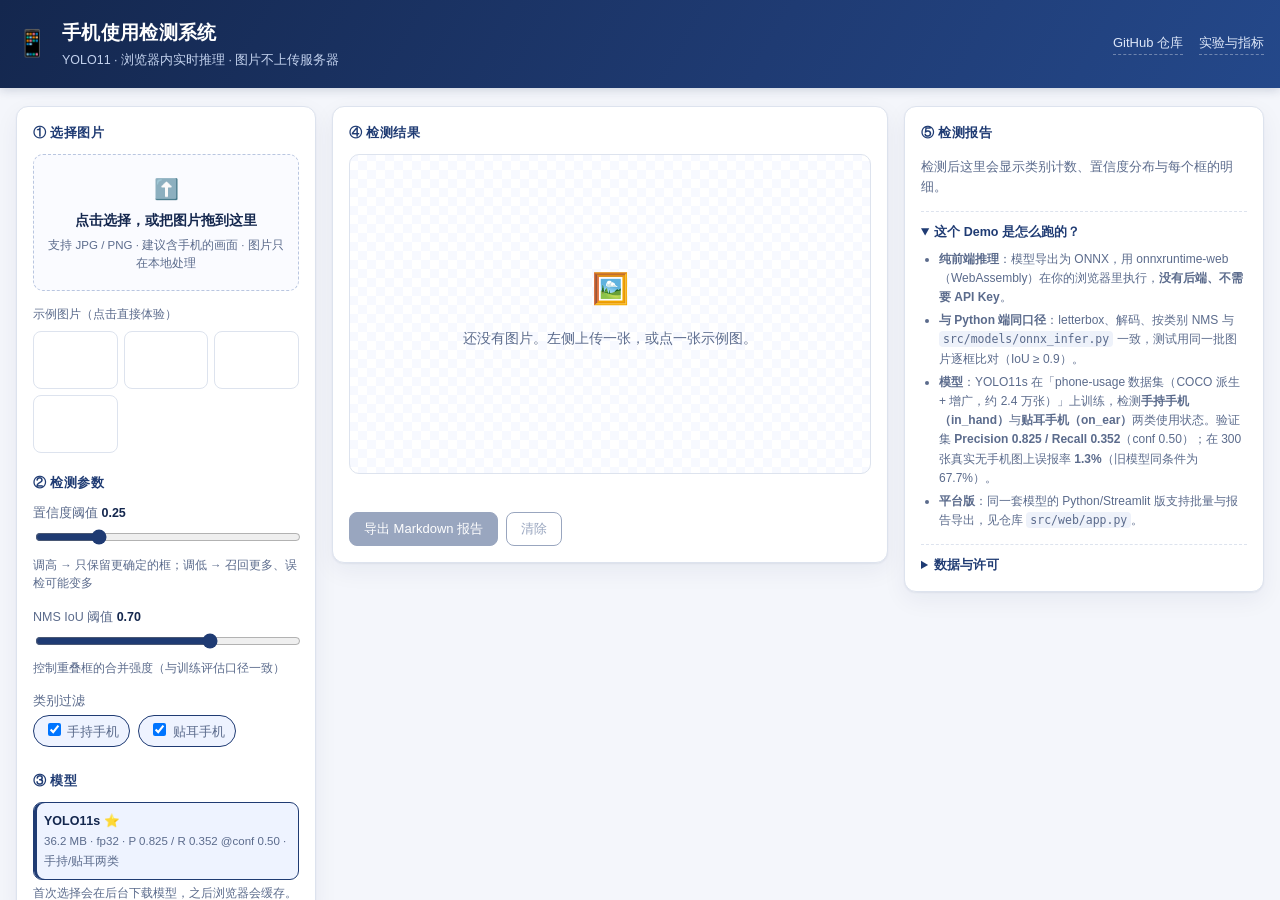
<file: docs/index.html>
<!DOCTYPE html>
<html lang="zh-CN">
<head>
<meta charset="UTF-8">
<meta name="viewport" content="width=device-width, initial-scale=1">
<title>校园手机使用检测系统 · 站点入口</title>
<meta http-equiv="refresh" content="0; url=demo/">
<link rel="canonical" href="demo/">
<style>
  :root { --ink:#14274e; --ink2:#1f3b73; --line:#dde3ee; --bg:#f4f6fb; }
  * { box-sizing: border-box; }
  body { margin:0; min-height:100vh; display:flex; align-items:center; justify-content:center;
         background:var(--bg); color:var(--ink);
         font:15px/1.7 -apple-system,BlinkMacSystemFont,"Segoe UI","PingFang SC","Microsoft YaHei",sans-serif; }
  .card { background:#fff; border:1px solid var(--line); border-radius:14px;
          box-shadow:0 1px 2px rgba(20,39,78,.06),0 10px 30px rgba(20,39,78,.07);
          padding:32px 36px; max-width:560px; }
  h1 { margin:0 0 8px; font-size:20px; }
  p { margin:6px 0; color:#5b6b8c; }
  a.btn { display:inline-block; margin-top:16px; background:var(--ink2); color:#fff;
          text-decoration:none; padding:10px 20px; border-radius:9px; font-weight:600; }
  a.btn:hover { background:var(--ink); }
  code { background:#eef2fa; padding:1px 5px; border-radius:4px; font-size:13px; }
</style>
</head>
<body>
  <main class="card">
    <h1>📱 校园手机使用检测系统</h1>
    <p>基于 YOLO11 的校园场景手机使用行为检测 · 浏览器内实时推理</p>
    <p class="muted">正在跳转到在线 Demo…（没有自动跳转就点下面的按钮）</p>
    <a class="btn" href="demo/">进入在线 Demo →</a>
    <p style="margin-top:18px;font-size:13px">
      仓库：<a href="https://github.com/wmsisme/yolo11-campus-phone-detection">github.com/wmsisme/yolo11-campus-phone-detection</a><br>
      说明：<code>docs/demo/README.md</code>
    </p>
  </main>
</body>
</html>
</file>
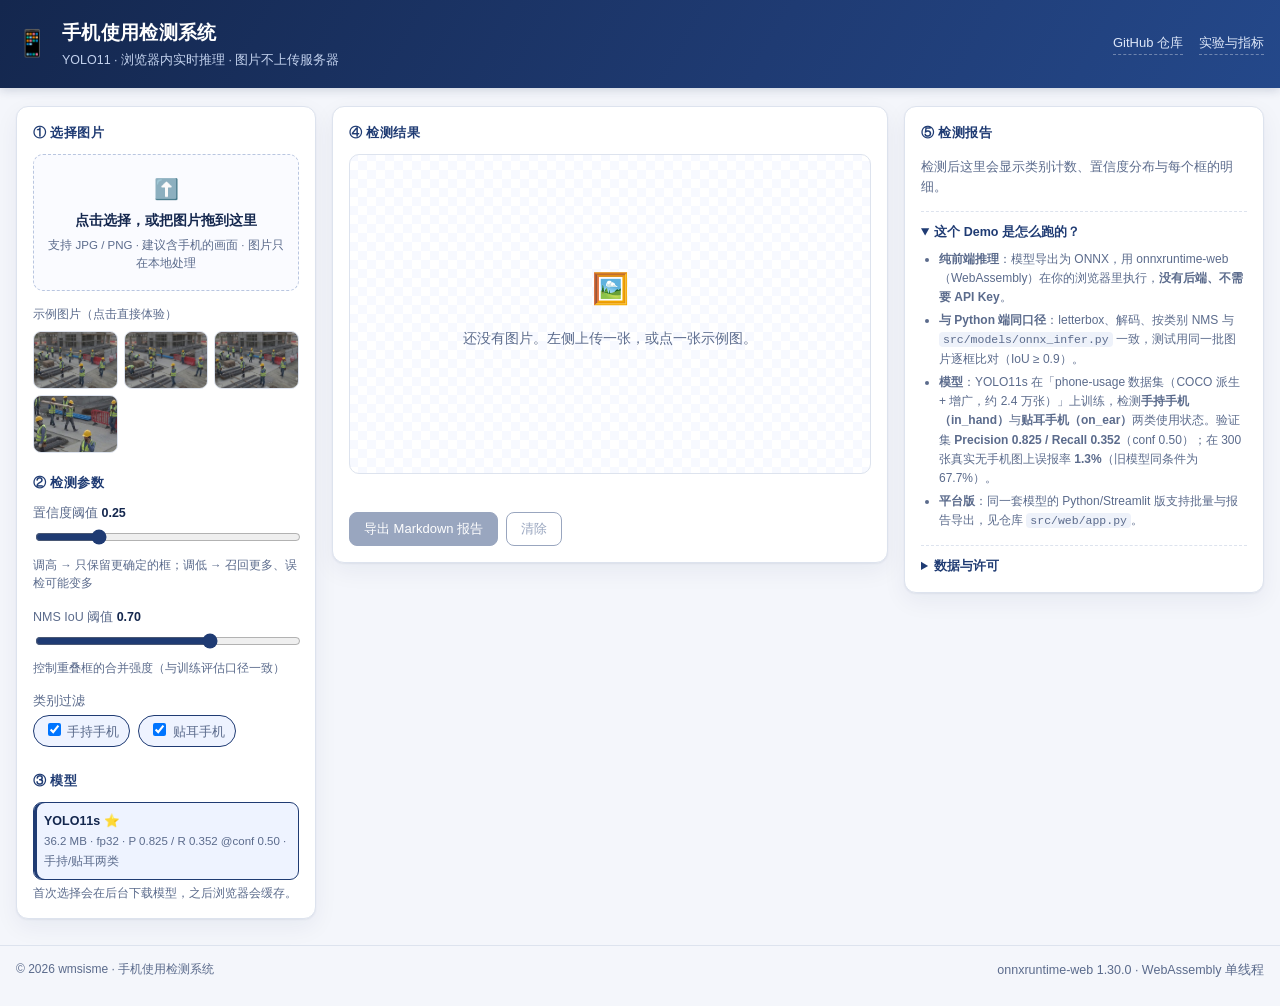
<file: docs/demo/index.html>
<!DOCTYPE html>
<html lang="zh-CN">
<head>
<meta charset="UTF-8">
<meta name="viewport" content="width=device-width, initial-scale=1.0">
<title>手机使用检测 · 浏览器内实时推理</title>
<meta name="description" content="基于 YOLO11 的手机使用检测在线 Demo：图片在浏览器本地推理，不上传服务器。检测「手持手机」与「贴耳手机」两类使用状态。">
<link rel="stylesheet" href="style.css">
</head>
<body>

<header class="topbar">
  <div class="wrap topbar-inner">
    <div class="brand">
      <span class="logo">📱</span>
      <div>
        <h1>手机使用检测系统</h1>
        <p class="sub">YOLO11 · 浏览器内实时推理 · 图片不上传服务器</p>
      </div>
    </div>
    <nav class="links">
      <a href="https://github.com/wmsisme/yolo11-campus-phone-detection" target="_blank" rel="noopener">GitHub 仓库</a>
      <a href="https://github.com/wmsisme/yolo11-campus-phone-detection#readme" target="_blank" rel="noopener">实验与指标</a>
    </nav>
  </div>
</header>

<main class="wrap layout">

  <!-- ============ 左栏：输入与控制 ============ -->
  <section class="panel">
    <h2 class="panel-title">① 选择图片</h2>

    <div id="dropzone" class="dropzone" tabindex="0" role="button" aria-label="上传图片">
      <div class="dz-icon">⬆️</div>
      <div class="dz-main">点击选择，或把图片拖到这里</div>
      <div class="dz-hint">支持 JPG / PNG · 建议含手机的画面 · 图片只在本地处理</div>
      <input id="fileInput" type="file" accept="image/*" hidden>
    </div>

    <div class="samples">
      <div class="samples-head">示例图片（点击直接体验）</div>
      <div id="sampleList" class="sample-grid"></div>
    </div>

    <h2 class="panel-title">② 检测参数</h2>
    <div class="ctrl">
      <label for="confRange">置信度阈值 <b id="confVal">0.25</b></label>
      <input id="confRange" type="range" min="0.05" max="0.95" step="0.05" value="0.25">
      <p class="ctrl-hint">调高 → 只保留更确定的框；调低 → 召回更多、误检可能变多</p>
    </div>
    <div class="ctrl">
      <label for="iouRange">NMS IoU 阈值 <b id="iouVal">0.70</b></label>
      <input id="iouRange" type="range" min="0.3" max="0.9" step="0.05" value="0.7">
      <p class="ctrl-hint">控制重叠框的合并强度（与训练评估口径一致）</p>
    </div>
    <div class="ctrl">
      <label>类别过滤</label>
      <div class="checks">
        <label class="chip"><input type="checkbox" id="cls0" checked> 手持手机</label>
        <label class="chip"><input type="checkbox" id="cls1" checked> 贴耳手机</label>
      </div>
    </div>

    <h2 class="panel-title">③ 模型</h2>
    <div id="modelList" class="models"></div>
    <p class="ctrl-hint" id="modelHint">首次选择会在后台下载模型，之后浏览器会缓存。</p>
  </section>

  <!-- ============ 中栏：画布 ============ -->
  <section class="panel canvas-panel">
    <h2 class="panel-title">④ 检测结果</h2>

    <div id="stage" class="stage">
      <div id="emptyState" class="empty-state">
        <div class="empty-icon">🖼️</div>
        <p>还没有图片。左侧上传一张，或点一张示例图。</p>
      </div>
      <canvas id="canvas"></canvas>
      <div id="busy" class="busy hidden">
        <div class="spinner"></div>
        <div id="busyText" class="busy-text">正在加载模型…</div>
        <div class="progress"><div id="progressBar" class="progress-bar"></div></div>
      </div>
    </div>

    <div id="stageMeta" class="stage-meta"></div>
    <div class="actions">
      <button id="btnMarkdown" class="btn" disabled>导出 Markdown 报告</button>
      <button id="btnReset" class="btn ghost" disabled>清除</button>
    </div>
  </section>

  <!-- ============ 右栏：统计报告 ============ -->
  <section class="panel">
    <h2 class="panel-title">⑤ 检测报告</h2>

    <div id="report" class="report">
      <p class="muted">检测后这里会显示类别计数、置信度分布与每个框的明细。</p>
    </div>

    <details class="about" open>
      <summary>这个 Demo 是怎么跑的？</summary>
      <ul>
        <li><b>纯前端推理</b>：模型导出为 ONNX，用 onnxruntime-web（WebAssembly）在你的浏览器里执行，<b>没有后端、不需要 API Key</b>。</li>
        <li><b>与 Python 端同口径</b>：letterbox、解码、按类别 NMS 与 <code>src/models/onnx_infer.py</code> 一致，测试用同一批图片逐框比对（IoU ≥ 0.9）。</li>
        <li><b>模型</b>：YOLO11s 在「phone-usage 数据集（COCO 派生 + 增广，约 2.4 万张）」上训练，检测<b>手持手机（in_hand）</b>与<b>贴耳手机（on_ear）</b>两类使用状态。验证集 <b>Precision 0.825 / Recall 0.352</b>（conf 0.50）；在 300 张真实无手机图上误报率 <b>1.3%</b>（旧模型同条件为 67.7%）。</li>
        <li><b>平台版</b>：同一套模型的 Python/Streamlit 版支持批量与报告导出，见仓库 <code>src/web/app.py</code>。</li>
      </ul>
    </details>

    <details class="about">
      <summary>数据与许可</summary>
      <ul>
        <li>数据集来自 <a href="https://universe.roboflow.com/" target="_blank" rel="noopener">Roboflow Universe</a>（CC BY 4.0），本仓库不分发原始数据集。</li>
        <li>代码 MIT，模型由 <a href="https://github.com/ultralytics/ultralytics" target="_blank" rel="noopener">ultralytics</a>（AGPL-3.0）训练；本页源码随仓库公开。</li>
        <li>请勿上传含可识别面部信息、证件等隐私照片。</li>
      </ul>
      <p class="muted" style="margin:10px 0 0">
        ⚠️ <b>已知限制（2026-10-01 实测）</b>：训练数据的标注存在污染——相当比例的图片把
        <b>头部/人脸</b>错标成了「手机」（详见仓库
        <code>docs/exec-plans/tech-debt-tracker.md</code> 错误 #015），导致模型会把<b>人脸误判为手机</b>。
        因此本页结果<b>仅供流程演示，请勿用于真实场景判定</b>；标注清洗与重训完成前，mAP 等指标也需打折看待。
      </p>
    </details>
  </section>
</main>

<footer class="footer">
  <div class="wrap footer-inner">
    <span>© 2026 wmsisme · 手机使用检测系统</span>
    <span id="runtimeInfo" class="muted"></span>
  </div>
</footer>

<!-- 自检结果容器：仅 ?selftest=1 时填充，供自动化测试断言 -->
<div id="selftest-result" hidden></div>

<script src="vendor/ort/ort.wasm.min.js"></script>
<script src="app.js"></script>
</body>
</html>
</file>
<file: docs/demo/style.css>
/* 校园手机使用检测 · 静态 Demo 样式
   版式对齐仓库里的 Streamlit 三栏 Demo：输入与控制 / 画布 / 统计报告。
   主色沿用简历与项目文档的深蓝 #14274e / #1f3b73。 */

:root {
  --ink: #14274e;
  --ink-2: #1f3b73;
  --ink-3: #5b6b8c;
  --line: #dde3ee;
  --bg: #f4f6fb;
  --panel: #ffffff;
  --cls0: #1f6feb;   /* People using cellphone */
  --cls1: #e8590c;   /* cellphone */
  --ok: #12805c;
  --warn: #b45309;
  --radius: 12px;
  --shadow: 0 1px 2px rgba(20, 39, 78, .06), 0 8px 24px rgba(20, 39, 78, .06);
}

* { box-sizing: border-box; }

html, body {
  margin: 0;
  padding: 0;
  background: var(--bg);
  color: var(--ink);
  font: 14px/1.6 -apple-system, BlinkMacSystemFont, "Segoe UI", "PingFang SC",
        "Hiragino Sans GB", "Microsoft YaHei", "Noto Sans SC", sans-serif;
}

.wrap { width: min(1500px, 100% - 32px); margin: 0 auto; }

/* ---------- 顶栏 ---------- */
.topbar {
  background: linear-gradient(120deg, #14274e, #1f3b73 60%, #24488a);
  color: #fff;
  padding: 18px 0;
  box-shadow: 0 2px 10px rgba(20, 39, 78, .18);
}
.topbar-inner { display: flex; align-items: center; justify-content: space-between; gap: 16px; flex-wrap: wrap; }
.brand { display: flex; align-items: center; gap: 14px; }
.logo { font-size: 26px; }
.topbar h1 { margin: 0; font-size: 19px; letter-spacing: .3px; }
.topbar .sub { margin: 2px 0 0; font-size: 12.5px; color: #c3d2ee; }
.links { display: flex; gap: 16px; }
.links a { color: #dce6f8; text-decoration: none; font-size: 13px; border-bottom: 1px dashed rgba(255,255,255,.35); }
.links a:hover { color: #fff; border-bottom-color: #fff; }

/* ---------- 三栏布局 ---------- */
.layout {
  display: grid;
  grid-template-columns: 300px minmax(0, 1fr) 360px;
  gap: 16px;
  align-items: start;
  padding: 18px 0 8px;
}
@media (max-width: 1180px) { .layout { grid-template-columns: 1fr 1fr; } .canvas-panel { grid-column: 1 / -1; order: -1; } }
@media (max-width: 760px)  { .layout { grid-template-columns: 1fr; } .canvas-panel { order: 0; } }

.panel {
  background: var(--panel);
  border: 1px solid var(--line);
  border-radius: var(--radius);
  box-shadow: var(--shadow);
  padding: 16px;
}
.panel-title {
  margin: 0 0 10px;
  font-size: 13px;
  font-weight: 700;
  color: var(--ink-2);
  letter-spacing: .4px;
}
.panel-title:not(:first-child) { margin-top: 20px; }

/* ---------- 上传区 ---------- */
.dropzone {
  border: 1.5px dashed #b9c6e0;
  border-radius: 10px;
  padding: 18px 12px;
  text-align: center;
  cursor: pointer;
  background: #fafbff;
  transition: .15s;
}
.dropzone:hover, .dropzone:focus, .dropzone.over { border-color: var(--ink-2); background: #f0f4ff; }
.dz-icon { font-size: 20px; }
.dz-main { font-weight: 600; margin-top: 4px; }
.dz-hint { font-size: 11.5px; color: var(--ink-3); margin-top: 4px; }

.samples-head { font-size: 12px; color: var(--ink-3); margin: 14px 0 6px; }
.sample-grid { display: grid; grid-template-columns: repeat(3, 1fr); gap: 6px; }
.sample-grid img {
  width: 100%; height: 58px; object-fit: cover;
  border-radius: 8px; border: 1px solid var(--line); cursor: pointer; transition: .15s;
}
.sample-grid img:hover { border-color: var(--ink-2); transform: translateY(-1px); }
.sample-grid img.active { border-color: var(--cls0); box-shadow: 0 0 0 2px rgba(31,111,235,.18); }

/* ---------- 控件 ---------- */
.ctrl { margin-bottom: 14px; }
.ctrl label { display: block; font-size: 12.5px; color: var(--ink-3); margin-bottom: 4px; }
.ctrl label b { color: var(--ink); }
.ctrl-hint { font-size: 11.5px; color: var(--ink-3); margin: 4px 0 0; }
input[type="range"] { width: 100%; accent-color: var(--ink-2); }
.checks { display: flex; gap: 8px; flex-wrap: wrap; }
.chip {
  display: inline-flex; align-items: center; gap: 5px;
  border: 1px solid var(--line); border-radius: 999px;
  padding: 4px 10px; font-size: 12.5px; cursor: pointer; background: #fafbff;
}
.chip i { width: 9px; height: 9px; border-radius: 50%; display: inline-block; }
.chip:has(input:checked) { border-color: var(--ink-2); background: #eef3ff; }

.models { display: grid; gap: 6px; }
.model-opt {
  display: flex; align-items: center; justify-content: space-between; gap: 8px;
  border: 1px solid var(--line); border-radius: 9px; padding: 8px 10px;
  cursor: pointer; font-size: 12.5px; background: #fafbff;
}
.model-opt:hover { border-color: var(--ink-2); }
.model-opt.active { border-color: var(--ink-2); background: #eef3ff; box-shadow: inset 3px 0 0 var(--ink-2); }
.model-opt .m-name { font-weight: 600; }
.model-opt .m-meta { color: var(--ink-3); font-size: 11.5px; }

/* ---------- 画布 ---------- */
.stage {
  position: relative;
  min-height: 320px;
  border: 1px solid var(--line);
  border-radius: 10px;
  background: repeating-conic-gradient(#f7f9ff 0% 25%, #ffffff 0% 50%) 50% / 18px 18px;
  display: flex; align-items: center; justify-content: center;
  overflow: hidden;
}
#canvas { max-width: 100%; max-height: 68vh; display: none; }
#canvas.ready { display: block; }
.empty-state { color: var(--ink-3); text-align: center; padding: 40px 16px; }
.empty-icon { font-size: 30px; }

.busy {
  position: absolute; inset: 0;
  background: rgba(255,255,255,.9);
  display: flex; flex-direction: column; align-items: center; justify-content: center; gap: 10px;
}
.busy.hidden { display: none; }
.busy-text { font-size: 12.5px; color: var(--ink-2); }
.spinner {
  width: 26px; height: 26px; border-radius: 50%;
  border: 3px solid #dce6f8; border-top-color: var(--ink-2);
  animation: spin .8s linear infinite;
}
@keyframes spin { to { transform: rotate(360deg); } }
.progress { width: min(320px, 70%); height: 5px; background: #e7ecf7; border-radius: 999px; overflow: hidden; }
.progress-bar { height: 100%; width: 0; background: var(--ink-2); transition: width .2s; }

.stage-meta { font-size: 12px; color: var(--ink-3); margin-top: 8px; min-height: 18px; }
.actions { display: flex; gap: 8px; margin-top: 12px; }

.btn {
  border: 1px solid var(--ink-2); background: var(--ink-2); color: #fff;
  border-radius: 8px; padding: 7px 14px; font-size: 13px; cursor: pointer;
}
.btn:hover:not(:disabled) { background: var(--ink); }
.btn:disabled { opacity: .45; cursor: not-allowed; }
.btn.ghost { background: #fff; color: var(--ink-2); }
.btn.ghost:hover:not(:disabled) { background: #eef3ff; }

/* ---------- 报告 ---------- */
.report .muted, .muted { color: var(--ink-3); font-size: 12.5px; }
.counts { display: grid; grid-template-columns: 1fr 1fr; gap: 8px; margin-bottom: 12px; }
.count-card { border: 1px solid var(--line); border-radius: 9px; padding: 8px 10px; background: #fafbff; }
.count-card .c-name { font-size: 11.5px; color: var(--ink-3); display: flex; align-items: center; gap: 5px; }
.count-card .c-name i { width: 9px; height: 9px; border-radius: 2px; display: inline-block; }
.count-card .c-num { font-size: 21px; font-weight: 700; line-height: 1.2; }
.kv { font-size: 12.5px; margin: 2px 0; color: var(--ink-3); }
.kv b { color: var(--ink); font-weight: 600; }

table.det { width: 100%; border-collapse: collapse; font-size: 12px; margin-top: 10px; }
table.det th, table.det td { border-bottom: 1px solid var(--line); padding: 5px 4px; text-align: left; }
table.det th { color: var(--ink-3); font-weight: 600; }
table.det td.num { font-variant-numeric: tabular-nums; }

.about { margin-top: 14px; border-top: 1px dashed var(--line); padding-top: 10px; }
.about summary { cursor: pointer; font-size: 12.5px; font-weight: 600; color: var(--ink-2); }
.about ul { margin: 8px 0 0; padding-left: 18px; font-size: 12px; color: var(--ink-3); }
.about li { margin-bottom: 4px; }
.about code { background: #eef2fa; padding: 1px 4px; border-radius: 4px; font-size: 11.5px; }
.about a { color: var(--ink-2); }

/* 自检横幅 */
.selftest {
  margin: 10px 0 0; padding: 8px 10px; border-radius: 8px; font-size: 12.5px; display: none;
}
.selftest.show { display: block; }
.selftest.pass { background: #e7f6ef; color: var(--ok); border: 1px solid #b6e2cd; }
.selftest.fail { background: #fdecea; color: #b3261e; border: 1px solid #f5c2bd; }

.footer { border-top: 1px solid var(--line); margin-top: 18px; padding: 14px 0 26px; }
.footer-inner { display: flex; justify-content: space-between; gap: 10px; flex-wrap: wrap; font-size: 12px; color: var(--ink-3); }
</file>
